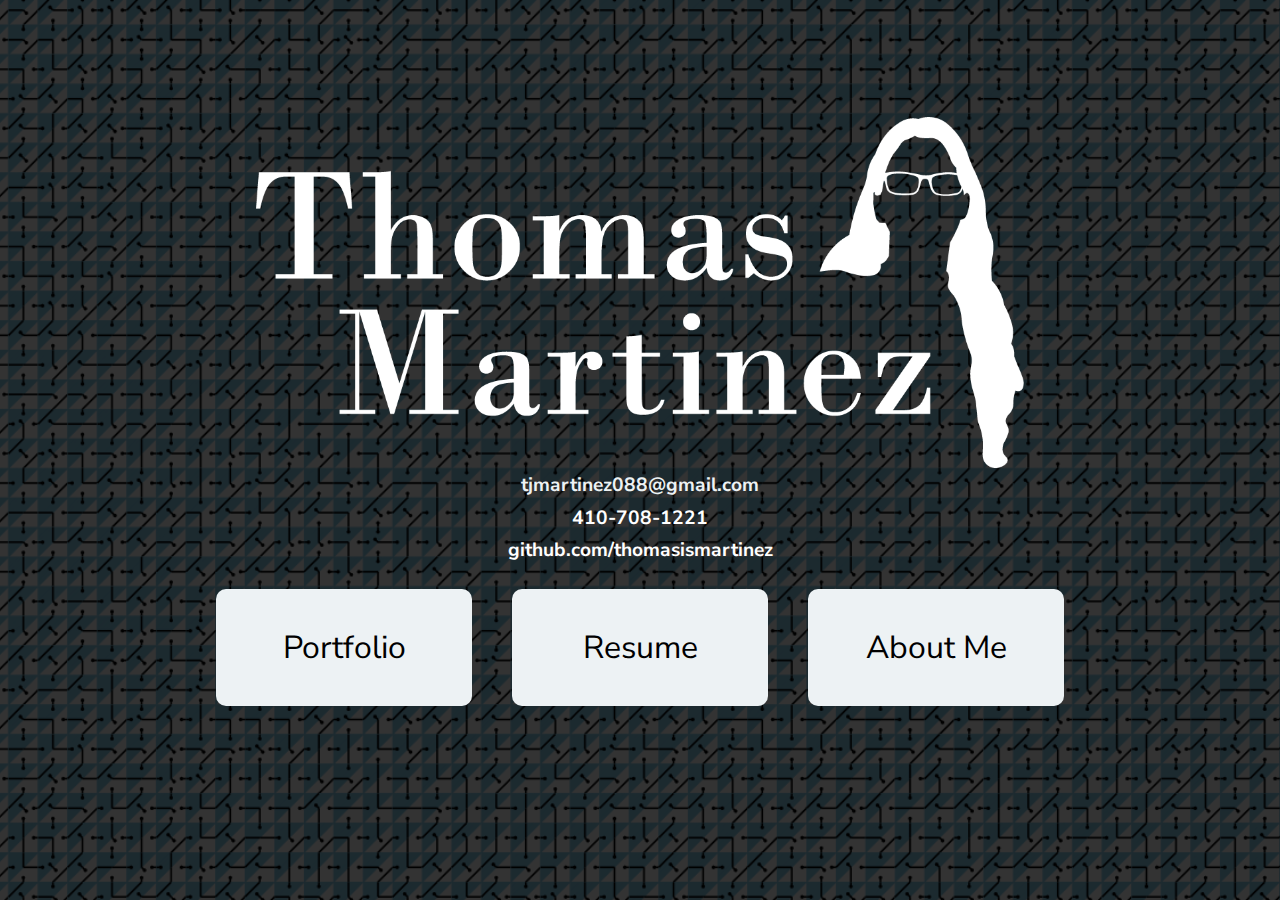
<file: index.html>
<!DOCTYPE html>
<html lang="en">
    <head>
        <title>Thomas Martinez</title>
        <link rel="stylesheet" href="assets/styles/indexStyles.css">
        <meta name="viewport" content="width=device-width, initial-scale=1.0">
        <link rel="icon" type="image/png" href="assets/media/branding/icon.png">
        <script src="assets/src/main.js"></script>

        <link rel="preconnect" href="https://fonts.googleapis.com">
        <link rel="preconnect" href="https://fonts.gstatic.com" crossorigin>
        <link href="https://fonts.googleapis.com/css2?family=Nunito+Sans:wght@200;400&display=swap" rel="stylesheet">
    </head>
    <body>
        <div>
            <div id="landInfo">
                <img id="wordmark" src="assets/media/branding/lockupW.png">
                <h2 class="text-to-clip-board">tjmartinez088@gmail.com</h2>
                <h2><a href= "tel:4107081221">410-708-1221</a></h2>
                <h2><a href="https://github.com/thomasismartinez">github.com/thomasismartinez</a></h2>
            </div>
            <nav>
                <a id="workCard" href="mywork.html">Portfolio</a>
                <a id="resumeCard" href="resume.html">Resume</a>
                <a id="aboutCard" href="aboutme.html">About Me</a>
            </nav>
            <div id="cover"></div>
        </div>
    </body>
</html>
</file>
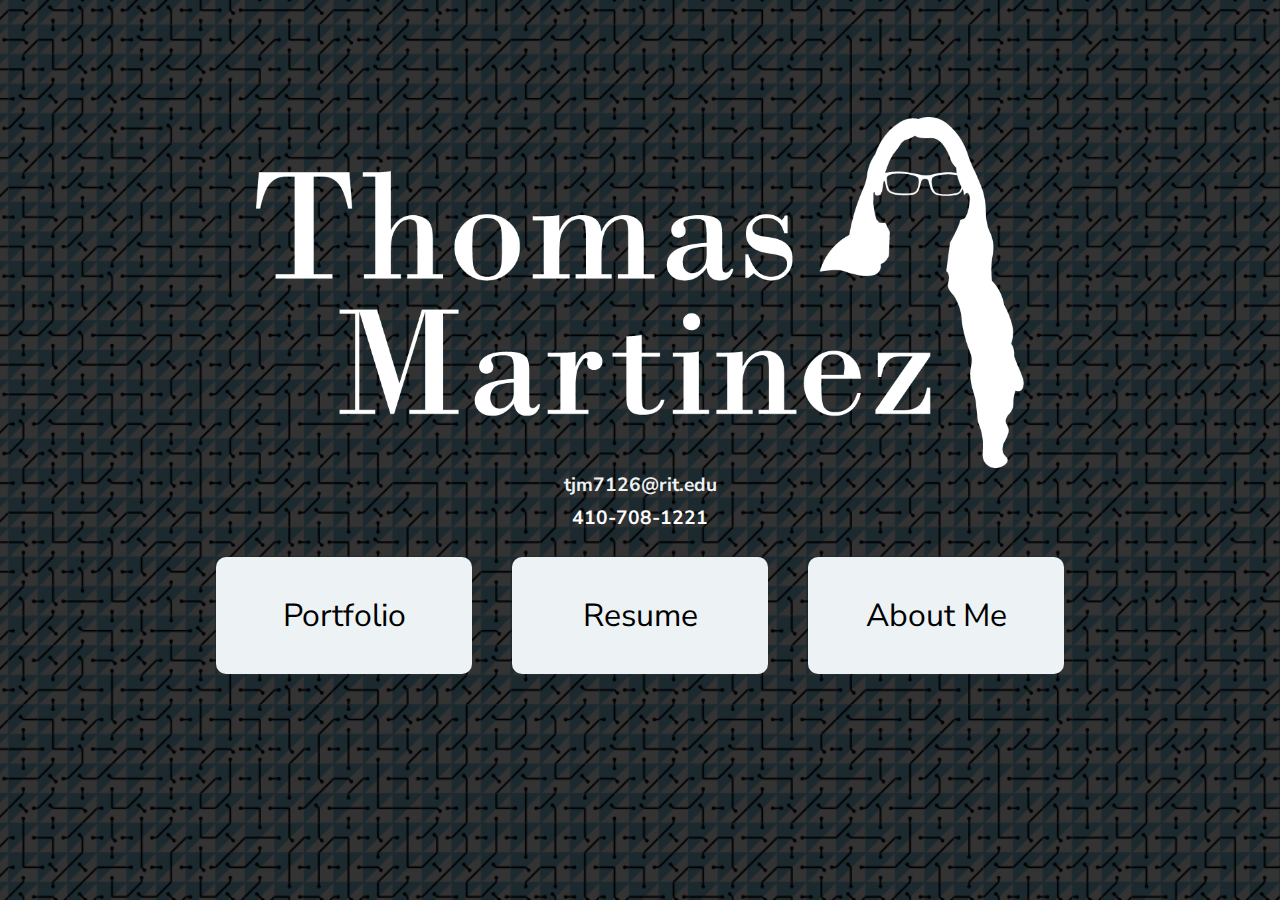
<file: site/index.html>
<!DOCTYPE html>
<html lang="en">
    <head>
        <title>Thomas Martinez</title>
        <link rel="stylesheet" href="assets/styles/indexStyles.css">
        <meta name="viewport" content="width=device-width, initial-scale=1.0">
        <link rel="icon" type="image/png" href="assets/media/branding/icon.png">
        <script src="assets/src/main.js"></script>

        <link rel="preconnect" href="https://fonts.googleapis.com">
        <link rel="preconnect" href="https://fonts.gstatic.com" crossorigin>
        <link href="https://fonts.googleapis.com/css2?family=Nunito+Sans:wght@200;400&display=swap" rel="stylesheet">
    </head>
    <body>
        <div>
            <div id="landInfo">
                <img id="wordmark" src="assets/media/branding/lockupW.png">
                <h2 class="text-to-clip-board">tjm7126@rit.edu</h2>
                <h2><a href= "tel:4107081221">410-708-1221</a></h2>
            </div>
            <nav>
                <a id="workCard" href="mywork.html">Portfolio</a>
                <a id="resumeCard" href="resume.html">Resume</a>
                <a id="aboutCard" href="aboutme.html">About Me</a>
            </nav>
            <div id="cover"></div>
        </div>
    </body>
</html>
</file>
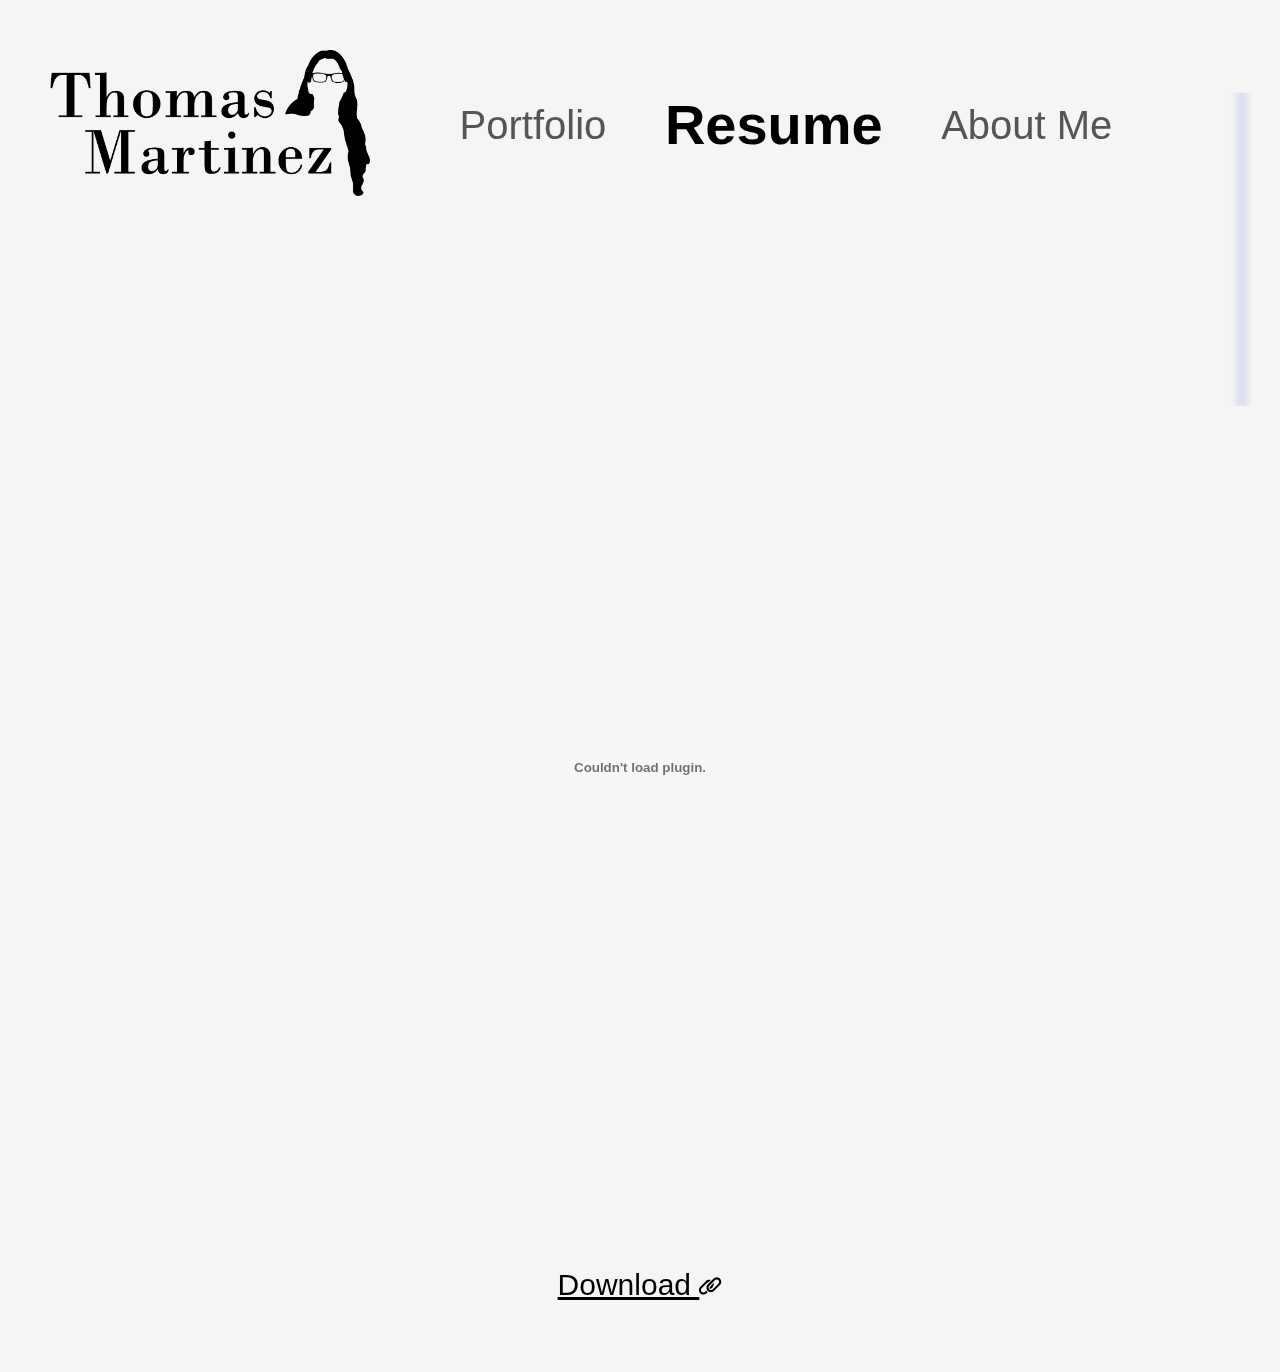
<file: resume.html>
<!DOCTYPE html>
<html lang="en">
<head>
    <meta charset="utf-8">
    <title>Resume</title>
    <link rel="stylesheet" href="assets/styles/universalStyles.css">
    <link rel="stylesheet" href="assets/styles/resumeStyles.css">
    <script src="assets/src/main.js"></script>
    <script src="assets/src/canvas.js" type="module"></script>
    <meta name="viewport" content="width=device-width, initial-scale=1.0">
    <link rel="icon" type="image/x-icon" href="assets/media/branding/icon.png">
</head>
<body>

    <!--topbar (wordmark/nav)-->
    <div class="navbar">
        <a class="wordMarkLink" href="index.html">
            <img src="assets/media/branding/lockupB.png">
        </a>

        <div class="dropdown">
            <label for="touch" onclick="hamburgerx()"><span id="headLink">Resume ≡</span></label>               
            <input type="checkbox" id="touch"> 
            <div class="slide">
                <a href="mywork.html">Portfolio</a>
                <a href="aboutme.html">About&nbspMe</a>
            </div>
        </div>

        <a class="page" href="mywork.html">Portfolio</a>
        <a class="page active" href="resume.html">Resume</a>
        <a class="page" href="aboutme.html">About&nbspMe</a>
    </div>

    <div class="main">
        <embed id="resumePDF" src="assets/media/martinez-thomas-resume.pdf#toolbar=0&navpanes=0&view=Fit&scrollbar=0">
        <h2><a id="pdfExpand" href="assets/media/martinez-thomas-resume.pdf" target="_blank">Download <img style="display:inline-block" src="assets/media/linkIcon.png"></a></h2>
    </div>

    <canvas></canvas>
</body>
</html>
</file>
<file: assets/styles/indexStyles.css>
* { margin: 0; }

body {
    /*general text stylings*/
    color: #edf2f4;
    text-align: center;

    /*slideshow background*/
    width: 100%;
    height: 100vh;
    background-position: top center;
    background-size: cover;
    background-repeat: no-repeat;
    animation: slideBg 30s linear infinite 0s;
    animation-timing-function: ease-in-out;
    background-image: url('../media/indexSlideShowM/1.png');
}
@keyframes slideBg {
    0% { background-image: url('../media/indexSlideShowM/1.png') }
    16% { background-image: url('../media/indexSlideShowM/1.png') }
    33% { background-image: url('../media/indexSlideShowM/2.png') }
    49% { background-image: url('../media/indexSlideShowM/2.png') }
    66% { background-image: url('../media/indexSlideShowM/3.png') }
    82% { background-image: url('../media/indexSlideShowM/3.png') }
    100% { background-image: url('../media/indexSlideShowM/1.png') }
}

/* dark cover makes background more of a backdrop*/
#cover {
    width: 100%;
    height: 100vh;
    position: absolute;
    top: 0;
    z-index: -1;
    background-color: black;
    opacity: 0.8;
}

/* contact card */
#landInfo { padding-top: 10vh; }
/*h1 {
    font-size: 2.7em;
    margin-bottom: 5vh;
}*/
#wordmark  {
    width: 80%;
    margin: 3vh 0 1vh 0;
}
h2 {
    font-size: 1.2em; 
    margin-bottom: 3vh;
    font-family: 'Nunito Sans', sans-serif;
    font-weight: bold;
}
a {
    text-decoration: none;
    color: white;
}

/* page cards */
nav {
    display: flex;
    flex-direction: column;
    align-items: center;
}
nav a {
    margin: 7px;
    height: 10vh;
    line-height: 10vh;
    width: 80%;
    text-decoration: none;
    color: black;
    font-family: 'Nunito Sans', sans-serif;
    font-size: 1.5em;
    background-color: #edf2f4;
}

/*MAKE TABLET VIEW*/


/* Desktop View */
@media only screen and (min-width: 900px) {

    body {
        background-image: url('../media/indexSlideShow/1.png');
    }
    @keyframes slideBg {
        0% { background-image: url('../media/indexSlideShow/1.png') }
        16% { background-image: url('../media/indexSlideShow/1.png') }
        33% { background-image: url('../media/indexSlideShow/222.png') }
        49% { background-image: url('../media/indexSlideShow/222.png') }
        66% { background-image: url('../media/indexSlideShow/33.png') }
        82% { background-image: url('../media/indexSlideShow/33.png') }
        100% { background-image: url('../media/indexSlideShow/1.png') }
    }

    /* contact card */
    /*h1 {
        font-size: 7vw;
        margin-bottom: 7vh;
    }*/
    #wordmark {
        width: 60%;
        margin-bottom: 0;
    }
    h2 {
        font-size: 1.5vw; 
        margin-bottom: .5vw;
        width: fit-content;
        margin-left: auto;
        margin-right: auto;
        cursor: pointer;
    }

    /* page cards */
    nav {
        flex-direction: row;
        justify-content: center;
    }
    nav a { 
        margin: 20px;
        transition: all .3s ease-in-out; 
        height: 13vh;
        line-height: 13vh;
        width: 20vw;
        background-position: center;
        border-radius: 10px;
        font-size: 2em;
    }

    /* page card transitions */
    nav a:hover {
        transform: scale(1.2);
        border-radius: 0;
        font-size: 2.3em;
        border-radius: 3px;
        background-color: #555555;
        color: white;
        font-weight: bold;
    }
    /*
    #workCard:hover { background-image: url('../media/indexPageCards/spiral.gif'); }
    #resumeCard:hover { background-image: url('../media/indexPageCards/spiral.gif'); }
    #aboutCard:hover { background-image: url('../media/indexPageCards/spiral.gif'); }
    */
  }
</file>
<file: site/assets/styles/indexStyles.css>
* { margin: 0; }

body {
    /*general text stylings*/
    color: #edf2f4;
    text-align: center;

    /*slideshow background*/
    width: 100%;
    height: 100vh;
    background-position: top center;
    background-size: cover;
    background-repeat: no-repeat;
    animation: slideBg 30s linear infinite 0s;
    animation-timing-function: ease-in-out;
    background-image: url('../media/indexSlideShowM/1.png');
}
@keyframes slideBg {
    0% { background-image: url('../media/indexSlideShowM/1.png') }
    16% { background-image: url('../media/indexSlideShowM/1.png') }
    33% { background-image: url('../media/indexSlideShowM/2.png') }
    49% { background-image: url('../media/indexSlideShowM/2.png') }
    66% { background-image: url('../media/indexSlideShowM/3.png') }
    82% { background-image: url('../media/indexSlideShowM/3.png') }
    100% { background-image: url('../media/indexSlideShowM/1.png') }
}

/* dark cover makes background more of a backdrop*/
#cover {
    width: 100%;
    height: 100vh;
    position: absolute;
    top: 0;
    z-index: -1;
    background-color: black;
    opacity: 0.8;
}

/* contact card */
#landInfo { padding-top: 10vh; }
/*h1 {
    font-size: 2.7em;
    margin-bottom: 5vh;
}*/
#wordmark  {
    width: 80%;
    margin: 3vh 0 1vh 0;
}
h2 {
    font-size: 1.2em; 
    margin-bottom: 3vh;
    font-family: 'Nunito Sans', sans-serif;
    font-weight: bold;
}
a {
    text-decoration: none;
    color: white;
}

/* page cards */
nav {
    display: flex;
    flex-direction: column;
    align-items: center;
}
nav a {
    margin: 7px;
    height: 10vh;
    line-height: 10vh;
    width: 80%;
    text-decoration: none;
    color: black;
    font-family: 'Nunito Sans', sans-serif;
    font-size: 1.5em;
    background-color: #edf2f4;
}

/*MAKE TABLET VIEW*/


/* Desktop View */
@media only screen and (min-width: 900px) {

    body {
        background-image: url('../media/indexSlideShow/1.png');
    }
    @keyframes slideBg {
        0% { background-image: url('../media/indexSlideShow/1.png') }
        16% { background-image: url('../media/indexSlideShow/1.png') }
        33% { background-image: url('../media/indexSlideShow/222.png') }
        49% { background-image: url('../media/indexSlideShow/222.png') }
        66% { background-image: url('../media/indexSlideShow/33.png') }
        82% { background-image: url('../media/indexSlideShow/33.png') }
        100% { background-image: url('../media/indexSlideShow/1.png') }
    }

    /* contact card */
    /*h1 {
        font-size: 7vw;
        margin-bottom: 7vh;
    }*/
    #wordmark {
        width: 60%;
        margin-bottom: 0;
    }
    h2 {
        font-size: 1.5vw; 
        margin-bottom: .5vw;
        width: fit-content;
        margin-left: auto;
        margin-right: auto;
        cursor: pointer;
    }

    /* page cards */
    nav {
        flex-direction: row;
        justify-content: center;
    }
    nav a { 
        margin: 20px;
        transition: all .3s ease-in-out; 
        height: 13vh;
        line-height: 13vh;
        width: 20vw;
        background-position: center;
        border-radius: 10px;
        font-size: 2em;
    }

    /* page card transitions */
    nav a:hover {
        transform: scale(1.2);
        border-radius: 0;
        font-size: 2.3em;
        border-radius: 3px;
        background-color: #555555;
        color: white;
        font-weight: bold;
    }
    /*
    #workCard:hover { background-image: url('../media/indexPageCards/spiral.gif'); }
    #resumeCard:hover { background-image: url('../media/indexPageCards/spiral.gif'); }
    #aboutCard:hover { background-image: url('../media/indexPageCards/spiral.gif'); }
    */
  }
</file>
<file: assets/styles/universalStyles.css>
* { margin: 0;}

body {
    /*text*/
    background-color: whitesmoke;
    color: black;
    font-family: 'Nunito Sans', sans-serif;
    text-align: center;
}

footer {
  background-color: #333;
  height: 60px;
  width: 100%;
}

.text-to-clip-board {
  cursor: pointer;
}

/*header styling*/
.navbar {
  display: flex;
  flex-direction: column;
  align-items: center;
  margin-top: 25px;
  font-family: 'Nunito Sans', sans-serif;
}

.wordMarkLink {text-align: center;}
.wordMarkLink img {width: 80vw;}

a.page { display: none;}

/*dropdown*/

.dropdown {
  background-color: #555555;
  width: 100%;
}

#headLink {
  color: white;
  cursor : pointer;
  display: block;
  font-size: 35px;
  transition: background-color .4s ease-out;
}

.slide {
  display: flex;
  flex-direction: column;
  clear: both;
  width: 100%;
  height: 0px;
  overflow: hidden;
  transition: height .4s ease;
  padding: 0;
}

.slide a {
  display: inline-block;
  text-decoration: none;
  font-size: 20px;
  color: white;
  margin-top: 15px;
}

#touch {
  position: absolute;
  opacity: 0;
  height: 0px;
}    

#touch:checked + #headLink {background-color: black;}
#touch:checked + .slide {height: 90px;}

/*nav styling*/

a {
  text-decoration: none;
}

h2 {
  font-size: 30px;
  font-weight: normal;
  text-align: center;
  margin: 20px 0 10px 0;
}

/* main styling*/
.main {
  margin-top: 30px;
}

/*canvas */
canvas {
  position:fixed;
  width:100%;
  height:100%;
  top:0px;
  left:0px;
  z-index:-1;
}

/* tablet/desktop view */
@media only screen and (min-width: 600px) {
  
  .navbar {
    flex-direction: row;
    justify-content: left;
    margin: 50px 50px;
  }

  .wordMarkLink { display: inline-block; }
  .wordMarkLink img { width: 25vw; }

  .dropdown { display: none;}

  a.page {
    display: block;
    transition: all .2s ease-in-out;
    color: #555555;
    margin-left: 7vw;
    font-size: 40px;
    text-decoration: none;
    transition: all .3s ease-in-out; 
  }

  a.page:hover {
    color: black;
    scale: 1.2;
  }

  a.page.active {
    color: black;
    scale: 1.4;
    font-weight: bold;
  }

  h2 {
    text-align: left;
    font-size: 30px;
    margin: 0 0 15px 15px;
  }

  .main {
    margin: 70px 20%;
  }
}
</file>
<file: assets/styles/resumeStyles.css>
.main {
    position: relative;
}

#resumePDF {
    width: 100%;
    aspect-ratio: 8.5 / 11;
}

h2 {
    margin: 0;
    text-align: center;
}

#pdfExpand {
    text-decoration: underline;
    color: black;
}
</file>
